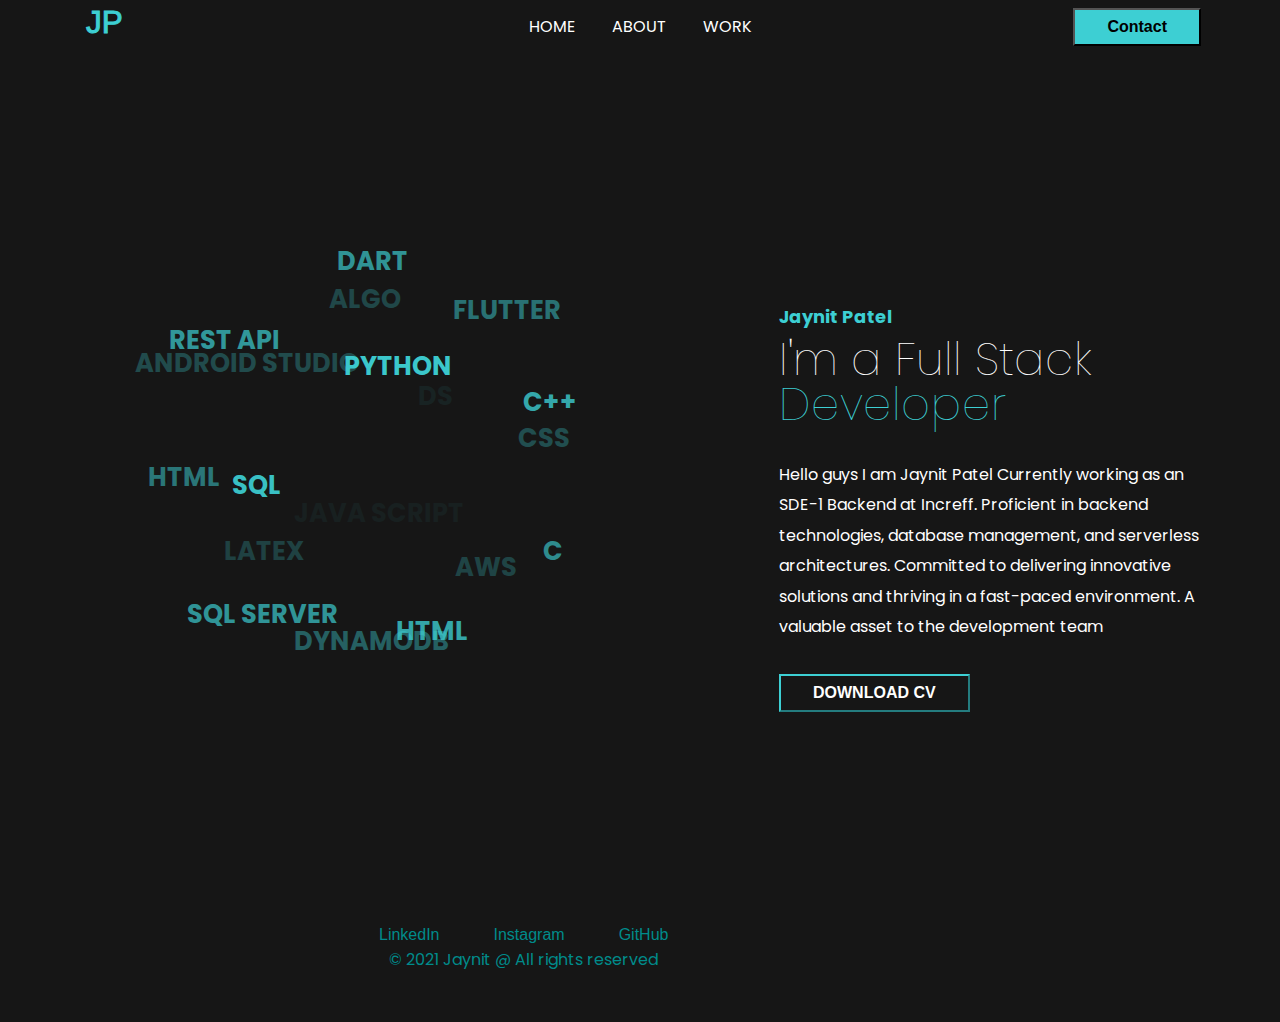
<file: index.html>
<!DOCTYPE html>
<html>
<head>
	<meta charset="utf-8">
	

	<meta name="viewport" content="width=device-width, initial-scale=1.0">
	<meta http-equip="X-UA compatible" content="ie=edge">
	<title>Jaynit's Portfolio</title>
	<link rel="preconnect" href="https://fonts.gstatic.com">
	<link href="https://fonts.googleapis.com/css2?family=Poppins:wght@400;600&display=swap" rel="stylesheet">
	<link rel="stylesheet" type="text/css" href="./CSS/index.css">
	<script src="https://code.jquery.com/jquery-3.4.1.js"></script>
	<script src="script.js"></script>
	<script src="./JS/index.js"></script>
	<script >
			$(document).ready(function(){
				var entries=[
					{label : 'HTML'},
					{label : 'C'},
					{label : 'C++'},
					{label : 'PYTHON'},
					{label : 'SQL'},
					{label : 'SQL SERVER'},
					{label : 'DYNAMODB'},
					{label : 'AWS'},
					{label : 'CSS'},
					{label : 'FLUTTER'},
					{label : 'DART'},
					{label : 'REST API'},
					{label : 'HTML'},
					{label : 'LATEX'},
					{label: 'JAVA SCRIPT'},
					{label : 'DS'},
					{label : 'ALGO'},
					{label : 'ANDROID STUDIO'},	
				];
				var x=window.matchMedia("(max-width: 480px)");
				var w=600;
				var h=640;
				function mobile(x){
					if(x.matches){
						w=300;
						h=320;
					}
				}
				mobile(x);
				x.addListener(mobile);

				var settings={
					entries:entries,
					width:w,
					height:h,
					radius:'65%',
					radiusMin:75,
					bgDraw:true,
					bgColor:'#161616',
					opacityOver:1.00,
					opacityOut:0.05,
					opacitySpeed:6,
					fov:1000,
					speed:0.6,
					fontFamily:'Poppins,sans-serif',
					fontSize:'2vw',
					fontColor:'#3DCFD3',
					fontWeight:'bold',
					fontStyle:'normal',
					fontStrecth:'normal',
					fontToUppercase:true
				};
				$('#circle').svg3DTagCloud(settings);
			});
	</script>



</head>

<body>
	<div class="main-site">
		<button id="main-drawer" class="drawer">
			<img src="./images/hamberger.svg" alt="">
		</button>
		<div class="mobile-nav">
			<button >
				<img class="times" src="./images/times.svg" alt="">
			</button>
			<ul>
				<li><a href="index.html">HOME</a></li>
				<li><a href="About.html">ABOUT</a></li>
				<li><a href="work.html">WORK</a></li>
			</ul>
			
		</div>
		<header>
			<div class="container">
				<nav id="main-nav" class="flex items-center justify-between">
					<div class="left flex  items-center">
						<div class="branding">
							<img src="./images/logo.svg" alt="" style="margin-right: 100px" >	
						</div>
						<div>
							<a href="index.html">HOME</a>
							<a href="About.html">ABOUT  </a>
							<a href="work.html">WORK  </a>						
							
						</div>
						
					</div>
					<div class ="right">
						<button class="btn btn-primary" onclick="window.location.href = 'https://forms.gle/GGXwBdqH8VXbRaV48';">
							<a style="color:black;text-decoration: none;" href="https://forms.gle/GGXwBdqH8VXbRaV48">Contact</a>
						</button>
					</div>
				</nav>
				<div class="hero  ">
					<div id="circle" class="left"> 
						
					</div>
					<div class="right">
						<h6>Jaynit Patel</h6>
						<h1>I'm a Full Stack <span>Developer</span> </h1>
						<p>Hello guys I am Jaynit Patel Currently working as an SDE-1 Backend at Increff. Proficient in backend technologies, database management, and serverless architectures. Committed to delivering innovative solutions and thriving in a fast-paced environment. A valuable asset to the development team</p>
						<div>
							<button class="btn btn-secondary" onclick="window.location.href = 'https://github.com/jaynit1106/RESUME';">
								<a style="color: white;text-decoration: none;" href="https://github.com/jaynit1106/RESUME" >DOWNLOAD CV</a>
							</button>
						</div>
					</div>
				</div>
				<div class="bottom">
		  			<a class="footer" href="https://www.linkedin.com/in/jaynit-patel-74914820a/">LinkedIn</a>
		  			<a class="footer-link" href="https://www.instagram.com/pateljaynit/">Instagram</a>
		  			<a class="footer-link" href="https://github.com/jaynit1106">GitHub</a>
		  			<p>© 2021 Jaynit @ All rights reserved</p>
				</div>
			</div>
			
			
		</header>
	</div>
</body>
</html>
</file>
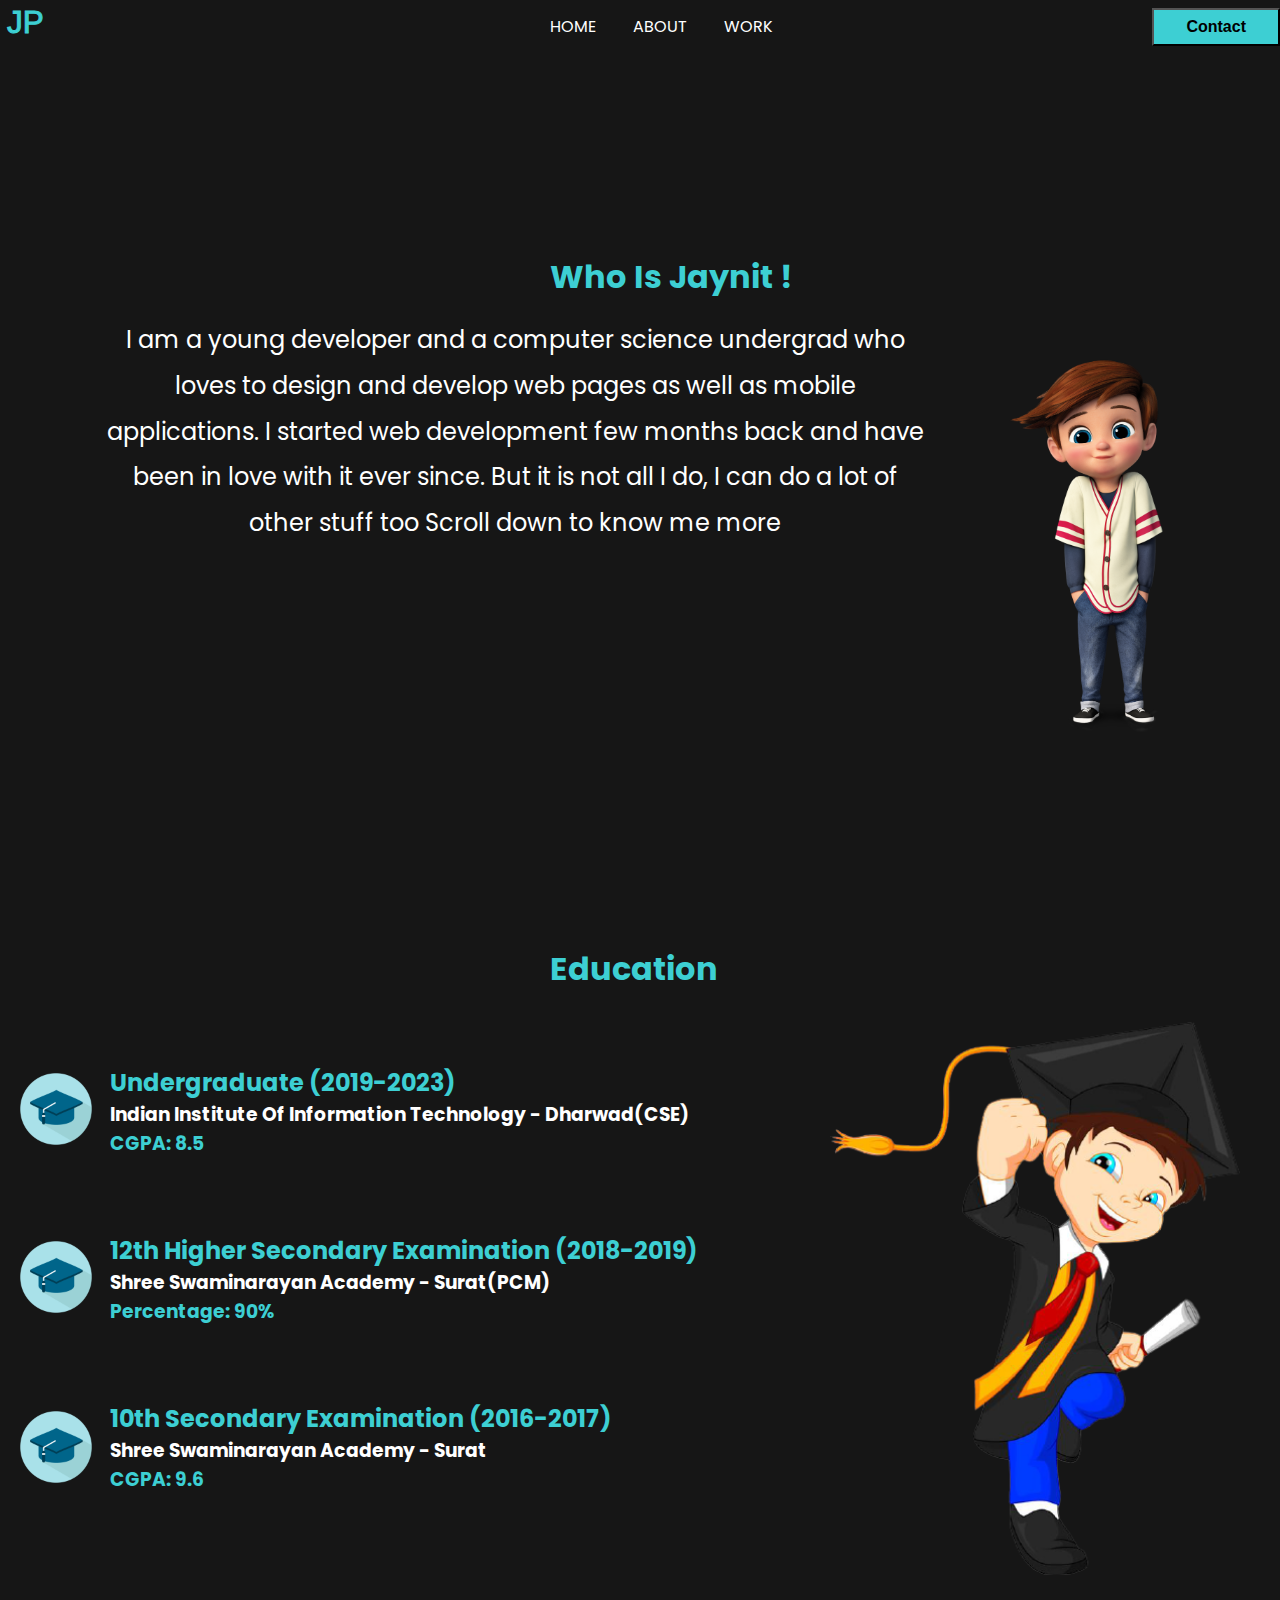
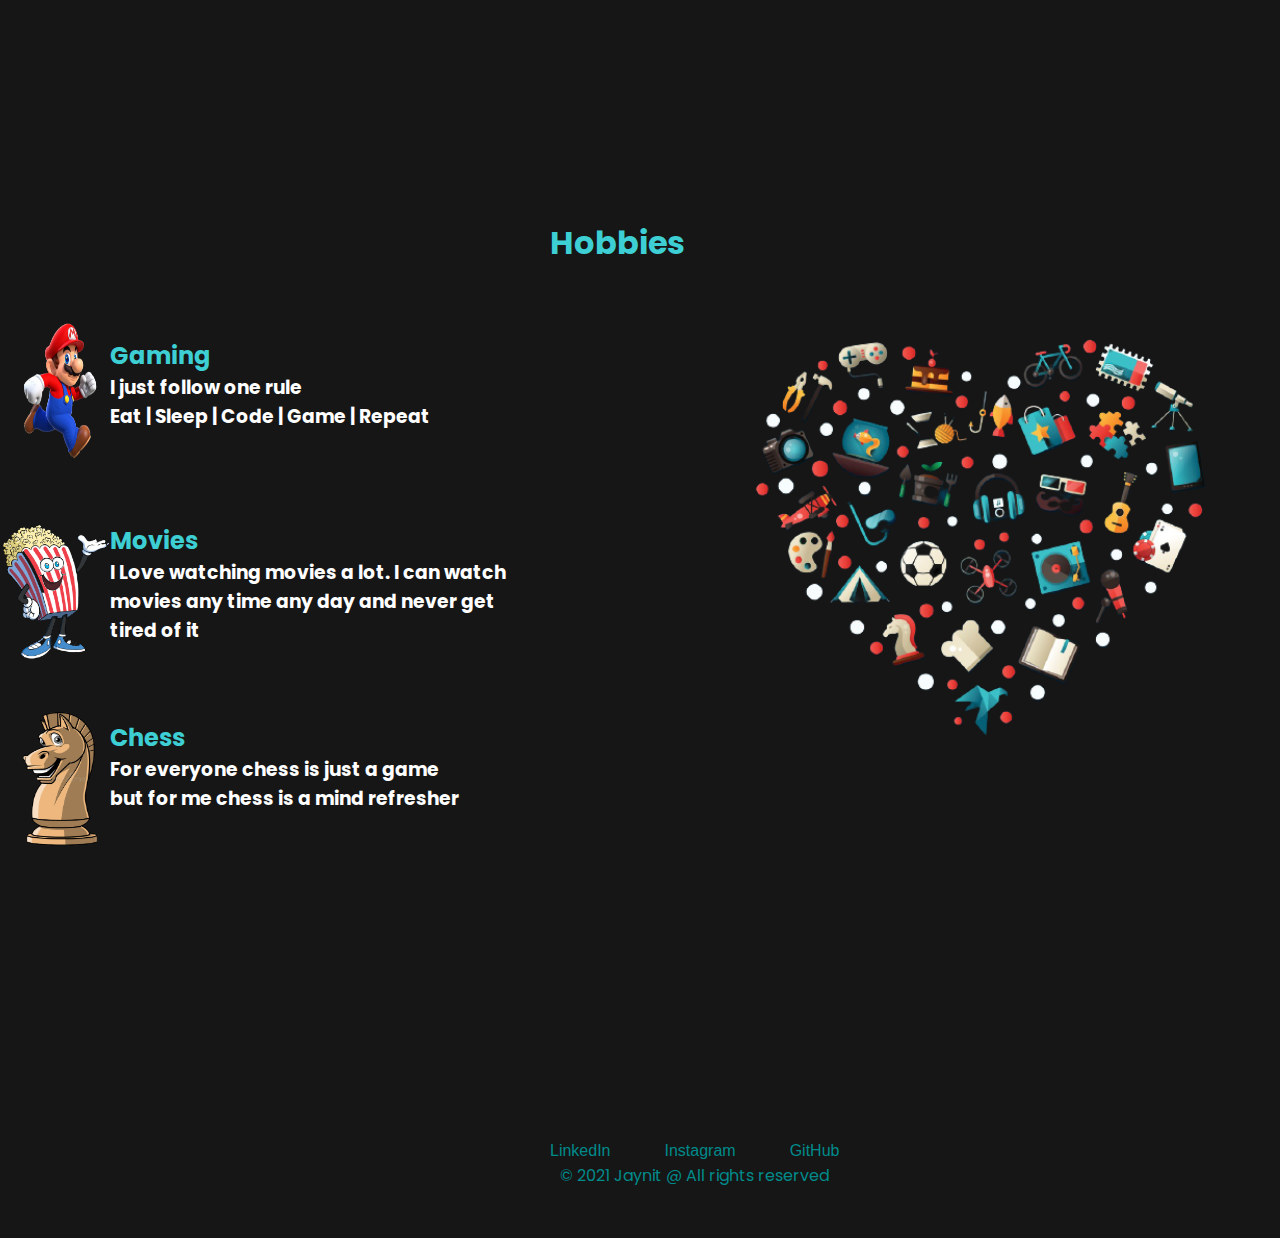
<file: About.html>
<!DOCTYPE html>
<html>
<head>
	<meta charset="utf-8">
	

	<meta name="viewport" content="width=device-width, initial-scale=1.0">
	<meta http-equip="X-UA compatible" content="ie=edge">
	<!-- <link rel="stylesheet" href="https://stackpath.bootstrapcdn.com/bootstrap/4.5.0/css/bootstrap.min.css" integrity="sha384-9aIt2nRpC12Uk9gS9baDl411NQApFmC26EwAOH8WgZl5MYYxFfc+NcPb1dKGj7Sk" 		crossorigin="anonymous"> -->
	<title>About Me</title>
	<script src="https://code.jquery.com/jquery-3.4.1.js"></script>
	<script src="./JS/About.js"></script>
	<link rel="preconnect" href="https://fonts.gstatic.com">
	<link href="https://fonts.googleapis.com/css2?family=Poppins:wght@400;600&display=swap" rel="stylesheet">
	<link rel="stylesheet" type="text/css" href="./CSS/about.css">
<body>
	<div class="main-site">
		
		<button id="main-drawer" class="drawer">
			<img src="./images/hamberger.svg" alt="">
		</button>
		<div class="mobile-nav">
			<button >
				<img class="times" src="./images/times.svg" alt="">
			</button>
			<ul>
				<li><a href="index.html">HOME</a></li>
				<li><a href="About.html">ABOUT</a></li>
				<li><a href="#">WORK</a></li>
			</ul>
				
		</div>
		<header>
			<div class="container">
				<nav id="main-nav" class="flex items-center justify-between">
					<div class="left flex items-center">
						<div class="branding">
							<img src="./images/logo.svg" alt="" style="margin-right: 200px;">	
						</div>
						<div >
							<a href="index.html">HOME</a>
							<a href="About.html">ABOUT  </a>
							<a href="#2">WORK  </a>						
						
						</div>
						
					</div>
					<div class ="right">
						<button class="btn btn-primary">Contact</button>
					</div>
				</nav>
			
			</div>
		
		
		</header>
		<div class="about ">
			<h1 class="intro">Who Is Jaynit !</h1>
			<img src="./images/boy.png">
			<p>I am a young developer and a computer science undergrad who loves to design and develop web pages as well as mobile applications. I started web development few months back and have been in love with it ever since. But it is not all I do, I can do a lot of other stuff too Scroll down to know me more</p>
		
		</div>
		<div class="education">
			<h1>Education</h1>
			<img class="boy" src="./images/boys.png">
			<h2 class="college">Undergraduate (2019-2023)</h2>
			<h3>Indian Institute Of Information Technology - Dharwad(CSE)</h3>
			<h3 style="color: var(--primary)">CGPA: 8.5</h3>
			<img class="hat" src="./images/gradhat.png">

			<h2 class="ssc">12th Higher Secondary Examination (2018-2019)</h2>
			<h3>Shree Swaminarayan Academy - Surat(PCM)</h3>
			<h3 style="color: var(--primary)">Percentage: 90%</h3>
			<img class="hat" src="./images/gradhat.png">
			
			<h2 class="ss">10th Secondary Examination (2016-2017)</h2>
			<h3>Shree Swaminarayan Academy - Surat</h3>
			<h3  class="edulast">CGPA: 9.6</h3>
			<img class="lasthat" src="./images/gradhat.png">

		</div>
		<div class="hobbies">
			<h1>Hobbies</h1>
			<img class="hobby" src="./images/hobby.png">
			<h2 class="gaming">Gaming</h2>
			<h3>I just follow one rule</h3>
			<h3>Eat | Sleep | Code | Game | Repeat</h3>
			<img class="game" src="./images/mario.png">

			<h2>Movies</h2>
			<h3>I Love watching movies a lot. I can watch</h3>
			<h3>movies any time any day and never get </h3>
			<h3>tired of it</h3>
			<img class="popcorn"  src="./images/popcorn.png">

			<h2>Chess</h2>
			<h3>For everyone chess is just a game</h3>
			<h3 class="hoblast">but for me chess is a mind refresher</h3>
			<img class="chess" src="./images/chess.png">

			
		</div>
		<div class="bottom">
		  	<a class="footer" href="https://www.linkedin.com/in/jaynit-patel-74914820a/">LinkedIn</a>
		  	<a class="footer-link" href="https://www.instagram.com/pateljaynit/">Instagram</a>
		  	<a class="footer-link" href="https://github.com/jaynit1106">GitHub</a>
		  	<p>© 2021 Jaynit @ All rights reserved</p>
		</div>
	</div>
	
	
	


</body>
</html>
</file>
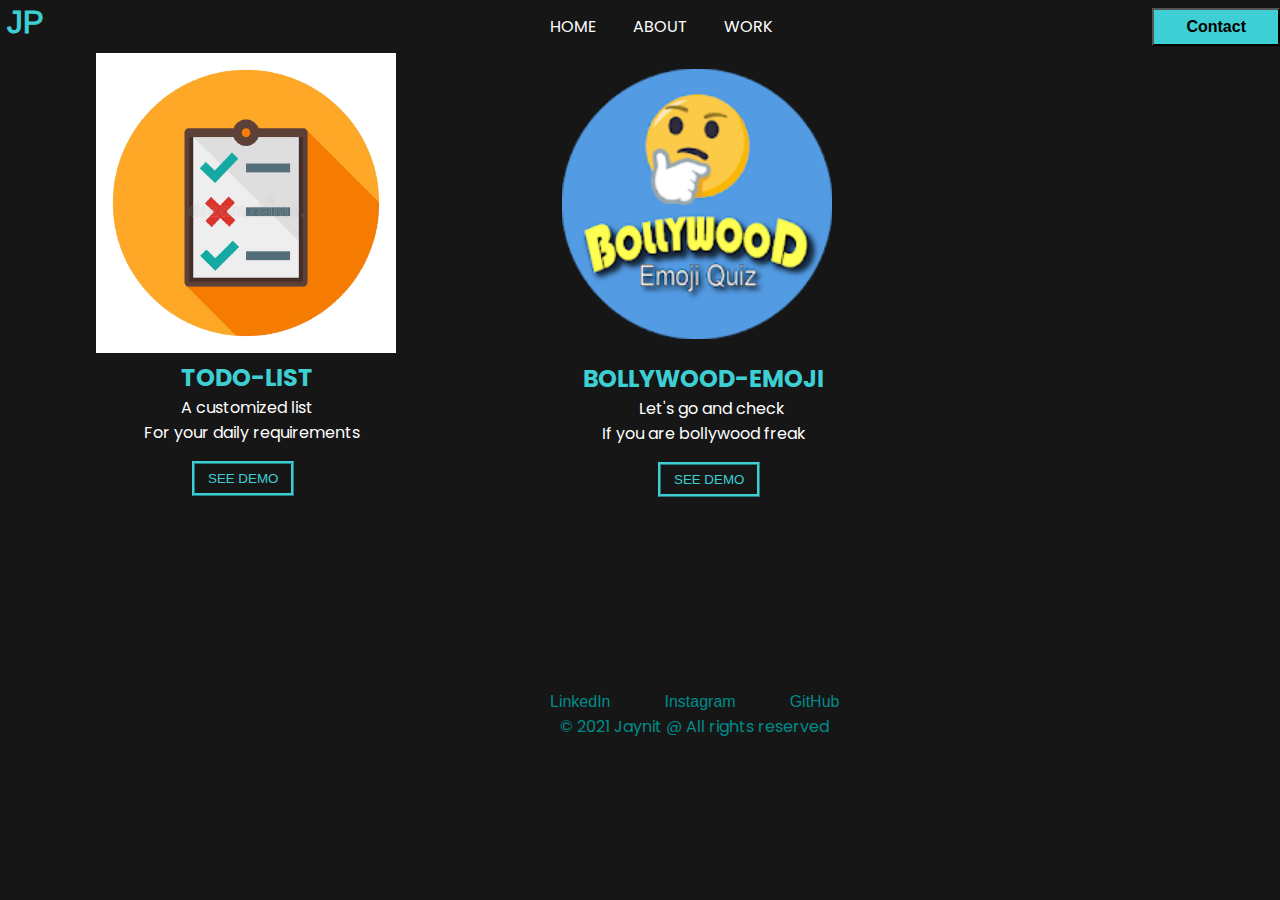
<file: work.html>
<!DOCTYPE html>
<html>
<head>
	<meta charset="utf-8">
	

	<meta name="viewport" content="width=device-width, initial-scale=1.0">
	<meta http-equip="X-UA compatible" content="ie=edge">
	<!-- <link rel="stylesheet" href="https://stackpath.bootstrapcdn.com/bootstrap/4.5.0/css/bootstrap.min.css" integrity="sha384-9aIt2nRpC12Uk9gS9baDl411NQApFmC26EwAOH8WgZl5MYYxFfc+NcPb1dKGj7Sk" 		crossorigin="anonymous"> -->
	<title>About Me</title>
	<script src="https://code.jquery.com/jquery-3.4.1.js"></script>
	<script src="./JS/About.js"></script>
	<link rel="preconnect" href="https://fonts.gstatic.com">
	<link href="https://fonts.googleapis.com/css2?family=Poppins:wght@400;600&display=swap" rel="stylesheet">
	<link rel="stylesheet" type="text/css" href="./CSS/work.css">
<body>
	<div class="main-site">
		
		<button id="main-drawer" class="drawer">
			<img src="./images/hamberger.svg" alt="">
		</button>
		<div class="mobile-nav">
			<button >
				<img class="times" src="./images/times.svg" alt="">
			</button>
			<ul>
				<li><a href="index.html">HOME</a></li>
				<li><a href="About.html">ABOUT</a></li>
				<li><a href="work.html">WORK</a></li>
			</ul>
				
		</div>
		<header>
			<div class="container">
				<nav id="main-nav" class="flex items-center justify-between">
					<div class="left flex items-center">
						<div class="branding">
							<img src="./images/logo.svg" alt="" style="margin-right: 200px;">	
						</div>
						<div >
							<a href="index.html">HOME</a>
							<a href="About.html">ABOUT  </a>
							<a href="work.html">WORK  </a>						
						
						</div>

						
					</div>
					<div class ="right">
						<button class="btn btn-primary">Contact</button>
					</div>
				</nav>
			
			</div>
		
		
		</header>

		<div class="projects">
			<div class="p1">
				<div class="todo">
					<img  src="./images/todo.png">

				</div>
				<div class="desc">
					<h2>TODO-LIST</h2>
					<p class="main-d">A customized list</p>
					<p>For your daily requirements</p>
					
				</div>
				<div class="names">
					<button type="button" class="todob"><a href="https://jaynit1106.github.io/To-Do-List/">SEE DEMO</a></button>
					
				</div>
			</div>
			<div class="p2">
				<div class="todo">
					<img  src="./images/imp.jpg">

				</div>
				<div class="desc">
					<h2>BOLLYWOOD-EMOJI</h2>
					<p class="main-d">Let's go and check</p>
					<p>If you are bollywood freak </p>
					
				</div>
				<div class="names">
					<button type="button" class="todob"><a href="https://jaynit1106.github.io/Bollywood-emoji/">SEE DEMO</a></button>
					
				</div>
			</div>				
		</div>
		
		<div class="bottom">
		  	<a class="footer" href="https://www.linkedin.com/in/jaynit-patel-74914820a/">LinkedIn</a>
		  	<a class="footer-link" href="https://www.instagram.com/pateljaynit/">Instagram</a>
		  	<a class="footer-link" href="https://github.com/jaynit1106">GitHub</a>
		  	<p>© 2021 Jaynit @ All rights reserved</p>
		</div>
	</div>
	
	
	


</body>
</html>
</file>
<file: CSS/index.css>
@import 'utilities.css';

:root{
	--primary:#3DCFD3;
	--dark:#161616;
	--pure:#FFFFFF;
	--ternary:#898989;
	--light:#F2F2F2;
}
body{
	font-family: 'Poppins',sans-serif;
	background-color: var(--dark);
}
div#circle{
	position: absolute;
	
	top: 15%;
}
header{
	background-color: var(--dark);
	/*clip-path: polygon(0 0,100% 0,100% 95%,70% 87%,0 95%);*/
	/*height: 50vw;
	width: 100vw;*/

}



.main-site{
	position: relative;
}
.drawer{
	position: absolute;
	top: 40px;
	right: 40px;
	z-index: 11;
	background: none;
	border: none;
	outline: none;
	cursor: pointer;
}
.drawer img{
	width: 25px;
}
.mobile-nav{
	position: fixed;
	top: 0;
	left: 0;
	z-index: 1001;
	background: var(--dark);
	width: 100%;
	height: 100%;
	padding: 2rem;
	padding-top: 5rem;
	transform: translateX(-100%);
	transition: all .5s ease-in-out;
}
.open{
	transform: translateX(0);
}
.times{
	position: fixed;
		
	padding-left: 285px;
	border: none;
	/*background: none;*/
	outline: none;
	cursor: pointer;
}
.times img{
	width: 30px;

}

.mobile-nav ul{
	list-style-type: none;
	color: var(--primary);
}
.mobile-nav ul li a{
	color: var(--secondary);
	text-decoration: none;
	font-size: 1rem;
}

*{
	padding: 0;
	margin: 0;
	box-sizing: border-box;
	-webkit-font-smoothing: antialiased;
}
.container{
	max-width: 1152px;
	padding: 0 15px;
	margin: 0 auto;
}

header div .hero .right{
	color: var(--pure);
	margin-left: 700px;
	margin-top: 250px;
}

.hero .right h6{
	font-size: 1.4vw;
	color: var(--primary);
	margin-bottom: 0.5rem;
}
.hero .right h1{
	font-size: 3.5vw;
	font-weight: 100;
	line-height: 1;
	margin-bottom: 2rem;
}
.hero .right h1 span{
	color: var(--primary);
}
.hero .right p{
	line-height: 1.9;
	margin-bottom: 2rem;
}
header nav .left a{
	color: var(--pure);
	margin-right: 2rem;
	text-decoration: none;
}

.bottom
{
	margin-top: 100px;
	background-color: var(--dark);
	margin-bottom: 50px;
	
	
}
.bottom .footer
{
	color:#008B8B;
	font-family: 'Montserrat', sans-serif;
	margin-left: 300px;
	text-decoration: none; 
}
.bottom .footer-link
{
	color:#008B8B;
	font-family: 'Montserrat', sans-serif;
	margin-left: 50px;
	text-decoration: none; 
}

.bottom a:hover
{
	color: var(--pure);
}
.bottom p
{
	margin-left: 310px;
	color:#008B8B;
}

















@media(min-width: 1024px){
	.main-site #main-drawer{
		display: none;
	}
}
@media(max-width: 480px){
	header #main-nav{
		display: none;
	}
	header div .hero .right{
		color: var(--pure);
		margin-left: 0px;
		margin-top: 0px;

	}

	.hero .right h6 {
	    font-size: 0.8rem;
	    color: var(--primary);
	    padding-top: 500px;
	    margin-bottom: 0.5rem;
	}
	.hero .right h1 {
	    font-size: 2rem;
	    font-weight: 100;
	    line-height: 1;
	    margin-bottom: 1rem;
	}
	.hero .right h1 span {
	    color: var(--primary);
	    font-size: 2rem;
	}
	.hero .right p{
		line-height: 1.9;
		margin-bottom: 2rem;
	}
	.hero .right p {
	    line-height: 1.9;
	    margin-bottom: 2rem;
	    font-size: 1rem;
	}
	.btn-secondary {
	    background: transparent;
	    color: var(--primary);
	    border-color: var(--primary);
	    margin-bottom: 110px;
	}
	.btn {
	    padding: 0.5rem 1rem;
	    font-size: 0.5rem;
	    font-weight: 600;
	    border: 2px solid tran;
	    outline: none;
	    cursor: pointer;
	}
	.bottom .footer {
	    color: #008B8B;
	    font-family: 'Montserrat', sans-serif;
	    margin-left: 33px;
	    text-decoration: none;
	}
	.bottom p {
	    margin-left: 46px;
	    color: #008B8B;
	}
}
</file>
<file: CSS/about.css>
@import 'utilities.css';

:root{
	--primary:#3DCFD3;
	--dark:#161616;
	--pure:#FFFFFF;
	--ternary:#898989;
	--light:#F2F2F2;
}
body{
	background-color: var(--dark); 
	font-family: 'Poppins',sans-serif;
	display: block;
}

header{

	background-color: var(--dark);
}

*{
	padding: 0;
	margin: 0;
	/*box-sizing: border-box;*/
	-webkit-font-smoothing: antialiased;
}
@media(min-width: 1024px){
	.main-site #main-drawer{
		display: none;
	}
}
.main-site{
	position: relative;
	}
	.drawer{
		position: absolute;
		top: 40px;
		right: 40px;
		z-index: 11;
		background: none;
		border: none;
		outline: none;
		cursor: pointer;
	}
	.drawer img{
		width: 25px;
	}
	.mobile-nav{
		position: fixed;
		top: 0;
		left: 0;
		z-index: 1001;
		background: var(--dark);
		width: 100%;
		height: 100%;
		padding: 2rem;
		padding-top: 5rem;
		transform: translateX(-100%);
		transition: all .5s ease-in-out;
	}
	.open{
		transform: translateX(0);
	}
	.times{
		position: fixed;
		
		padding-left: 285px;
		border: none;
		/*background: none;*/
		outline: none;
		cursor: pointer;
	}
	.times img{
		width: 30px;

	}

	.mobile-nav ul{
		list-style-type: none;
		color: var(--primary);
	}
	.mobile-nav ul li a{
		color: var(--secondary);
		text-decoration: none;
		font-size: 1rem;
	}



.about{
	background-color: var(--dark);
	border: none;
	outline: none;
}
.about img{
	display: block;
	top: 0px;
	width: 350px;
	overflow: hidden;
	position: relative;
	float: right;
	vertical-align: middle;
	border-style: none;

}
.about h1{
	display: block;
	
	margin-inline-start: 550px;
	
	color: var(--primary);
	font-size: 2rem;
	padding-top: 200px;
}
.about p{
	display: block;
	margin-block-start: 0.67em;
	/*margin-block-end: 0.67rem;*/
	margin-inline-start: 100px;
	margin-inline-end: 100px; 

	color: var(--pure);
	line-height: 1.9; 
	font-size: 1.5rem;
	padding-bottom: 300px;
	text-align: center;

}
.education{

	position: relative;
	background-size: contain;
	background-color: var(--dark);
}
.education h1{
	display: block;
	font-size: 2rem;
	margin-inline-start: 550px;
	margin-block-end:0.67em;
	color: var(--primary);
	font-size: 2rem;
	
	padding-top: 100px;
	
}
.education .boy{
	top: 0px;
	width: 450px;
	overflow: hidden;

	float: right;
	vertical-align: middle;
	border-style: none;
}
.education h2{
	display: block;
	
	margin-inline-start: 110px;
	color: var(--primary);
	padding-top: 50px;
}

.education .hat{
	
	margin-left: 6px;
	margin-top: -125px;
	overflow: hidden;
	border: none;
	vertical-align: middle;
	height: 100px;
	width: 100px;
}
.education h3{
	display: block;
	
	margin-inline-start: 110px;
	color: var(--pure);
	padding-top: 0;
}
.education .edulast{
	color: var(--primary);
	padding-bottom: 200px;
}
.education .lasthat{
	padding-left: 0px;
	margin-left: 6px;
	margin-top: -520px;
	overflow: hidden;
	border: none;
	vertical-align: middle;
	height: 100px;
	width: 100px;

}
.hobbies{
	position: relative;
	background-size: contain;
	background-color: var(--dark);
	
}
.hobbies h1{
	display: block;
	
	margin-inline-start: 550px;
	margin-block-end:0.67em;

	color: var(--primary);
	font-size: 2rem;
	padding-left: 0px;
	padding-top: 100px;
	
	
}
.hobbies .hobby{
	top: 0px;
	width: 600px;
	overflow: hidden;
	float: right;
	vertical-align: middle;
	border-style: none;

}
.hobbies h2{
	display: block;
	
	margin-inline-start: 110px;
	color: var(--primary);
	padding-top: 50px;
}
.hobbies h3{
	display: block;
	
	margin-inline-start: 110px;
	color: var(--pure);
	padding-top: 0;

}
.hobbies .game{
	height: 150px;
	width: 150px;
	margin-top: -115px;
	margin-left: -15px;
}
.hobbies .popcorn{
	height: 140px;
	width: 140px;
	margin-left: -14px;
	margin-top: -125px;
}
.hobbies .chess{
	
	margin-left: -15px;
	margin-top: -500px;
	overflow: hidden;
	border: none;
	vertical-align: middle;
	height: 150px;
	width: 150px;
}
.hobbies .hoblast{
	color: var(--pure);
	padding-top: 0;
	padding-bottom: 200px;

}
.bottom
{
	margin-top: 100px;
	background-color: var(--dark);
	margin-bottom: 50px;
	
	
}
.bottom .footer
{
	color:#008B8B;
	font-family: 'Montserrat', sans-serif;
	margin-left: 550px;
	text-decoration: none; 
}
.bottom .footer-link
{
	color:#008B8B;
	font-family: 'Montserrat', sans-serif;
	margin-left: 50px;
	text-decoration: none; 
}

.bottom a:hover
{
	color: var(--pure);
}
.bottom p
{
	margin-left: 560px;
	color:#008B8B;
}



header nav .left a{
	color: var(--pure);
	margin-right: 2rem;
	text-decoration: none;
}

@media (max-width: 480px){
	header #main-nav{
		display: none;
	}

	.about{
	background-color: var(--dark);
	border: none;
	outline: none;
	}
	.about img {
	    display: block;
	    top: 0px;
	    width: 141px;
	    overflow: hidden;
	    position: relative;
	    float: right;
	    vertical-align: middle;
	    border-style: none;
	}
	.about h1 {
	    display: block;
	    margin-inline-start: 80px;
	    color: var(--primary);
	    font-size: 1.5rem;
	    padding-top: 50px;
	}
	.about p {
	    display: block;
	    margin-block-start: 0.67em;
	    /* margin-block-end: 0.67rem; */
	    margin-inline-start: 100px;
	    margin-inline-end: 100px;
	    color: var(--pure);
	    line-height: 1.9;
	    font-size: 0.5rem;
	    padding-bottom: 92px;
	    text-align: center;
	}
	.education{

		position: relative;
		background-size: contain;
		background-color: var(--dark);
	}
	.education h1 {
   	    display: block;
	    font-size: 1.5rem;
	    margin-inline-start: 80px;
	    margin-block-end: 0.67em;
	    color: var(--primary);
	    
	    padding-top: 0px;
	}
	.education .boy {
	    top: 0px;
	    width: 142px;
	    overflow: hidden;
	    float: right;
	    vertical-align: middle;
	    border-style: none;
	}
	.education h2 {
	    display: block;
	    margin-inline-start: 63px;
	    font-size: 0.7rem;
	    color: var(--primary);
	    padding-top: 50px;
	}

	.education .hat {
	    margin-left: 6px;
	    margin-top: -76px;
	    overflow: hidden;
	    border: none;
	    vertical-align: middle;
	    height: 50px;
	    width: 50px;
	}
	.education h3 {
	    display: block;
	    margin-inline-start: 63px;
	    color: var(--pure);
	    padding-top: 0;
	    font-size: 0.5rem;
	}
	.education .edulast {
	    color: var(--primary);
	    padding-bottom: 0px;
	}
	.education .lasthat {
	    padding-left: 0px;
	    margin-left: 6px;
	    margin-top: -73px;
	    overflow: hidden;
	    border: none;
	    vertical-align: middle;
	    height: 50px;
	    width: 50px;
	}
	.hobbies{
		position: relative;
		background-size: contain;
		background-color: var(--dark);
		
	}
	.hobbies h1 {
	    display: block;
	    margin-inline-start: 80px;
	    margin-block-end: 0.67em;
	    color: var(--primary);
	    font-size: 1.5rem;
	    padding-left: 0px;
	    padding-top: 40px;
	}
	.hobbies .hobby {
	    width: 385px;
	    overflow: hidden;
	    margin-top: -21px;
	    float: right;
	    vertical-align: middle;
	    border-style: none;
	}
	.hobbies h2 {
	    display: block;
	    margin-inline-start: 63px;
	    color: var(--primary);
	    font-size: 1.2rem;
	    padding-top: 50px;
	}
	.hobbies h3 {
	    display: block;
	    margin-inline-start: 63px;
	    color: var(--pure);
	    font-size: 0.8rem;
	    padding-top: 0;
	}
	.hobbies .game {
	    height: 100px;
	    width: 100px;
	    margin-top: -115px;
	    margin-left: -15px;
	}
	.hobbies .popcorn {
	    height: 100px;
	    width: 74px;
	    margin-left: -3px;
	    margin-top: -125px;
	}
	.hobbies .chess {
	    margin-left: -15px;
	    margin-top: -244px;
	    overflow: hidden;
	    border: none;
	    vertical-align: middle;
	    height: 100px;
	    width: 100px;
	}
	.hobbies .hoblast {
	    color: var(--pure);
	    padding-top: 0;
	    padding-bottom: 69px;
	}
	.bottom .footer {
	    color: #008B8B;
	    font-family: 'Montserrat', sans-serif;
	    margin-left: 33px;
	    text-decoration: none;
	}
	.bottom p {
	    margin-left: 46px;
	    color: #008B8B;
	}
	
}
</file>
<file: CSS/work.css>
@import 'utilities.css';

:root{
	--primary:#3DCFD3;
	--dark:#161616;
	--pure:#FFFFFF;
	--ternary:#898989;
	--light:#F2F2F2;
}
body{
	background-color: var(--dark); 
	font-family: 'Poppins',sans-serif;
	display: block;
}

header{

	background-color: var(--dark);
}

*{
	padding: 0;
	margin: 0;
	/*box-sizing: border-box;*/
	-webkit-font-smoothing: antialiased;
}
@media(min-width: 1024px){
	.main-site #main-drawer{
		display: none;
	}
}
.main-site{
	position: relative;
	}
	.drawer{
		position: absolute;
		top: 40px;
		right: 40px;
		z-index: 11;
		background: none;
		border: none;
		outline: none;
		cursor: pointer;
	}
	.drawer img{
		width: 25px;
	}
	.mobile-nav{
		position: fixed;
		top: 0;
		left: 0;
		z-index: 1001;
		background: var(--dark);
		width: 100%;
		height: 100%;
		padding: 2rem;
		padding-top: 5rem;
		transform: translateX(-100%);
		transition: all .5s ease-in-out;
	}
	.open{
		transform: translateX(0);
	}
	.times{
		position: fixed;
		
		padding-left: 285px;
		border: none;
		/*background: none;*/
		outline: none;
		cursor: pointer;
	}
	.times img{
		width: 30px;

	}

	.mobile-nav ul{
		list-style-type: none;
		color: var(--primary);
	}
	.mobile-nav ul li a{
		color: var(--secondary);
		text-decoration: none;
		font-size: 1rem;
	}
.projects{
	display: flex;
	margin-block-end:12rem;
}
.projects .todo img{
	width: 300px;
}
.projects .p2 .todo img{
	width: 270px;
	height: 270px;
}
.p2{
	padding-left: 70px;
	margin-block-start:1rem;
}
.p2 .desc{
	padding-top: 15px; 
	display: block;
	margin-inline-start:4.5rem;
}
.p2 p{
	margin-inline-start:3.5rem;
}
.p2 .names{
	display: block;
	margin-block-start:1rem;
	margin-inline-start:12rem;
}
.p2 .names button{
	background-color: var(--dark);
	color: var(--primary);
	border:ridge;
	padding: 7px 13px 7px 13px;
	border-color: var(--primary);
}
.todo{
	display: block;
	margin-inline-start:6rem;
}
.names{
	display: block;
	margin-block-start:1rem;
	margin-inline-start:12rem;
}
.desc{
	display: block;
	margin-inline-start:8.5rem;
}
.desc h2{
	color: var(--primary);
	padding-left: 45px;

}
.desc p{
	color: var(--pure);
	padding-left: 8px;

}
.desc .main-d{
	color: var(--pure);
	padding-left: 45px;
}
.names button{
	background-color: var(--dark);
	color: var(--primary);
	border:ridge;
	padding: 7px 13px 7px 13px;
	border-color: var(--primary);
}
.todob a{
	color: var(--primary);
	text-decoration: none;
}
.todob a:hover{
	color: var(--pure);
	text-decoration: none;
}
.names button:hover{
	
	color: var(--pure);
	border:ridge;
	padding: 7px 13px 7px 13px;
	border-color: var(--primary);
	cursor: pointer;
}





.bottom
{
	display: block;
	margin-top: 100px;
	background-color: var(--dark);
	margin-bottom: 50px;
	
	
}
.bottom .footer
{
	color:#008B8B;
	font-family: 'Montserrat', sans-serif;
	padding-left: 550px;
	/*margin-left: 550px;*/
	text-decoration: none; 
}
.bottom .footer-link
{
	color:#008B8B;
	padding-left: 50px;
	font-family: 'Montserrat', sans-serif;
	/*margin-left: 50px;*/
	text-decoration: none; 
}

.bottom a:hover
{
	color: var(--pure);
}
.bottom p
{
	padding-left: 560px;
	/*margin-left: 560px;*/
	color:#008B8B;
}



header nav .left a{
	color: var(--pure);
	margin-right: 2rem;
	text-decoration: none;
}

@media (max-width: 480px){
	header #main-nav{
		display: none;
	}
	.drawer {
	    position: absolute;
	    top: -5px;
	    right: 23px;
	    z-index: 11;
	    background: none;
	    border: none;
	    outline: none;
	    cursor: pointer;
	}
	.projects{
		display: block;
	}
	.todo {
	    display: block;
	    margin-inline-start: 2rem;
	    margin-block-start: 3rem;
	}
	.desc {
	    display: block;
	    margin-inline-start: 4.5rem;
	}
	.names {
	    display: block;
	    margin-block-start: 1rem;
	    margin-inline-start: 8.5rem;
	}
	.p2 .todo{
		display: block;
		margin-inline-start: -1rem;
	    margin-block-start: 3rem;
	}
	.p2 .desc {
	    padding-top: 15px;
	    display: block;
	    margin-inline-start: -3.5rem;
	}
	.p2 .names {
	    display: block;
	    margin-block-start: 1rem;
	    margin-inline-start: 4rem;
	}
	.bottom .footer {
	    color: #008B8B;
	    font-family: 'Montserrat', sans-serif;
	    padding-left: 58px;
	    /* margin-left: 550px; */
	    text-decoration: none;
	}
	.bottom p {
	    padding-left: 66px;
	    /* margin-left: 560px; */
	    color: #008B8B;
	}
}
</file>
